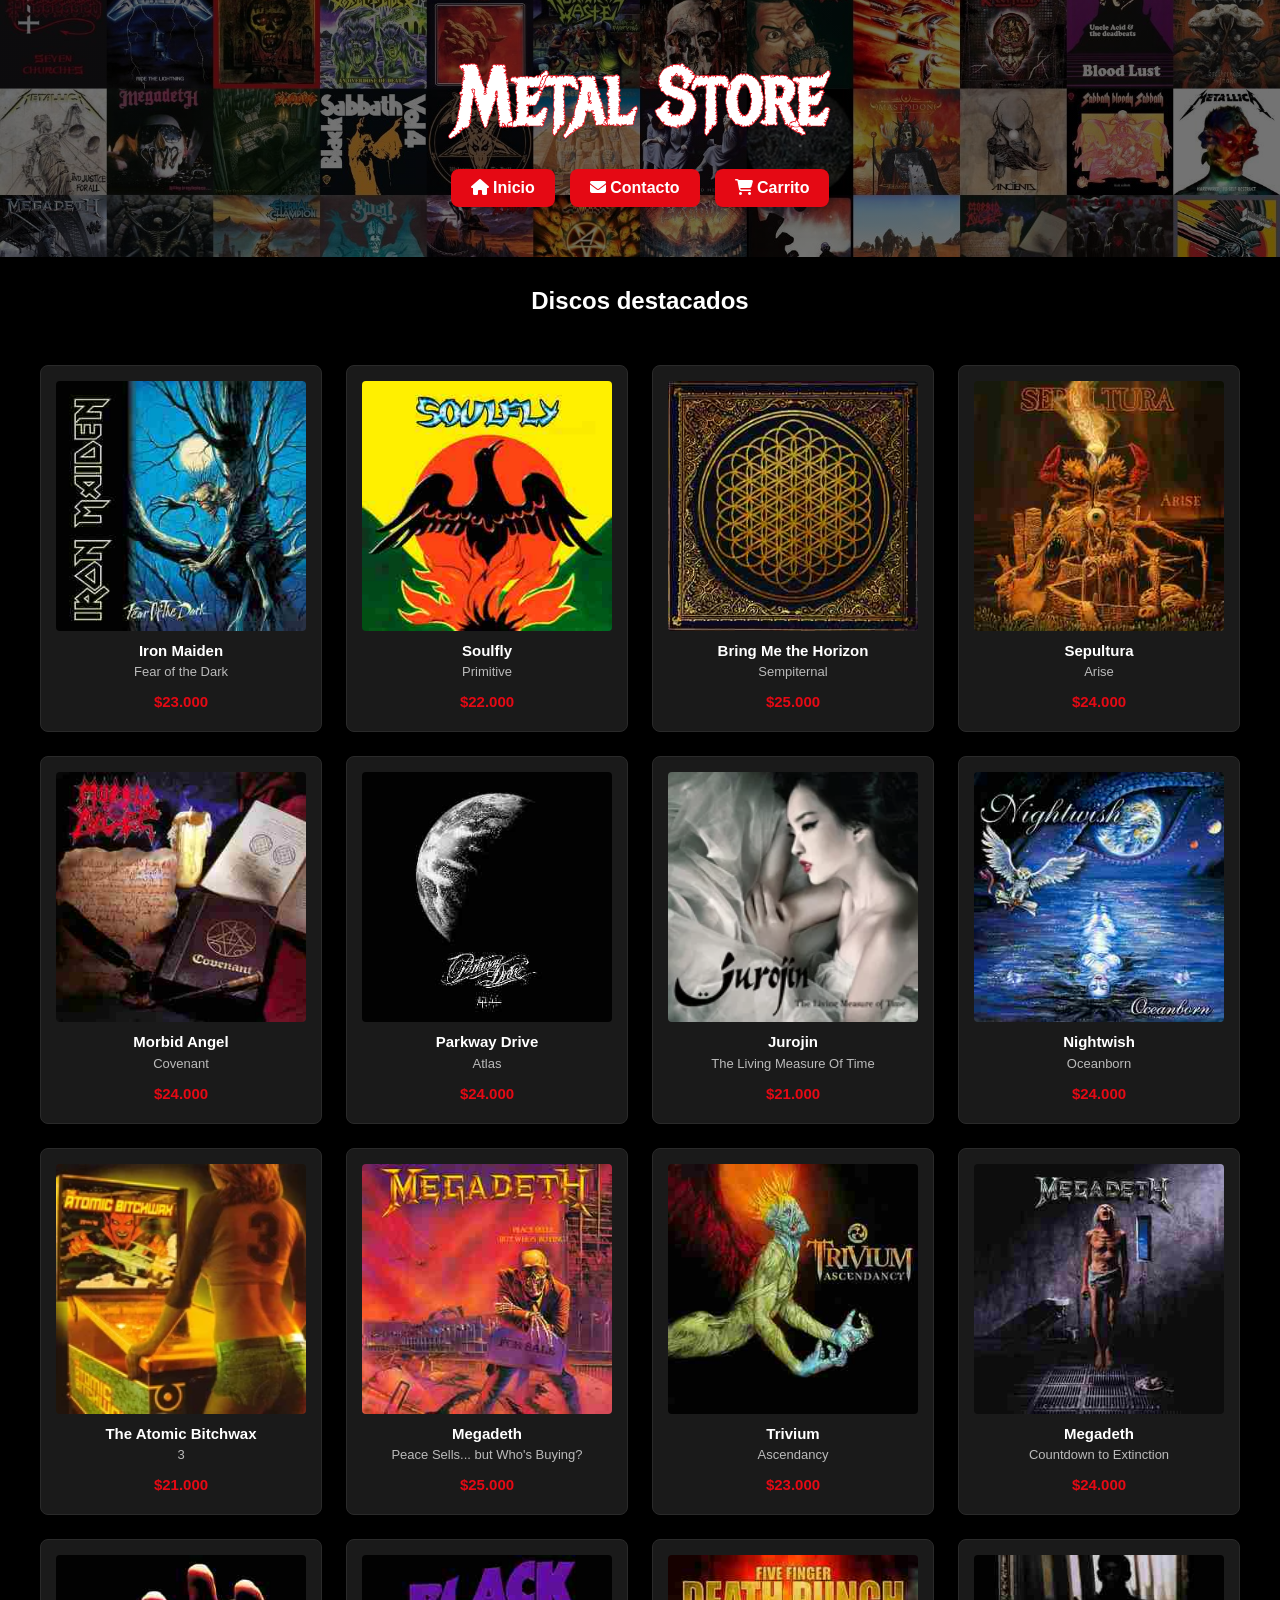
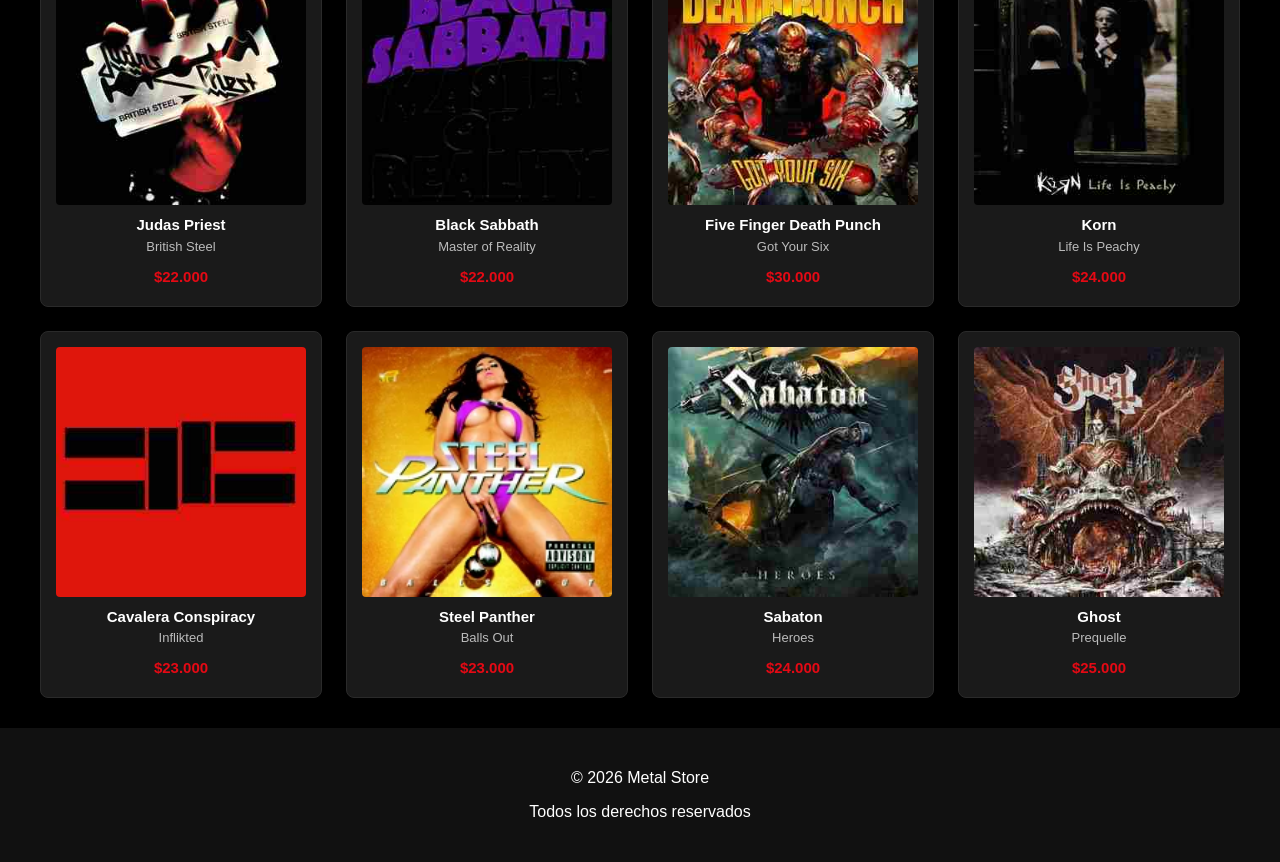
<file: index.html>
<!DOCTYPE html>
<html lang="en">
    <head>
        <title>Metal Store</title>
        <meta charset="UTF-8">
        <meta name="viewport" content="width=device-width, initial-scale=1">
        <link href="css/styles.css" rel="stylesheet">
        <link rel="stylesheet" href="https://cdnjs.cloudflare.com/ajax/libs/font-awesome/6.5.2/css/all.min.css"> 
        <link href="https://fonts.googleapis.com/css2?family=Metal+Mania&display=swap" rel="stylesheet">
    </head>
    <body>
        <header>
            <div>
                <h1>
                    <a href="index.html">Metal Store</a>
                </h1>
            </div>

            <nav>
                <ul>
                    <li>
                        <a href="index.html">
                            <i class="fa-solid fa-house"></i>
                            Inicio
                        </a>
                    </li>

                    <li>
                        <a href="pages/contacto.html">
                            <i class="fa-solid fa-envelope"></i>
                            Contacto
                        </a>
                    </li>
                </ul>
            </nav>

        </header>
        <main>
            <h2>Discos destacados</h2>
            <section id="lista-discos">
                <p>Cargando discos...</p>
            </section>
        </main>
        <footer> 
            <p>&copy; 2026 Metal Store</p> 
            <p>Todos los derechos reservados</p> 
        </footer>

        <script type="module" src="js/index.js"></script>

    </body>
</html>
</file>
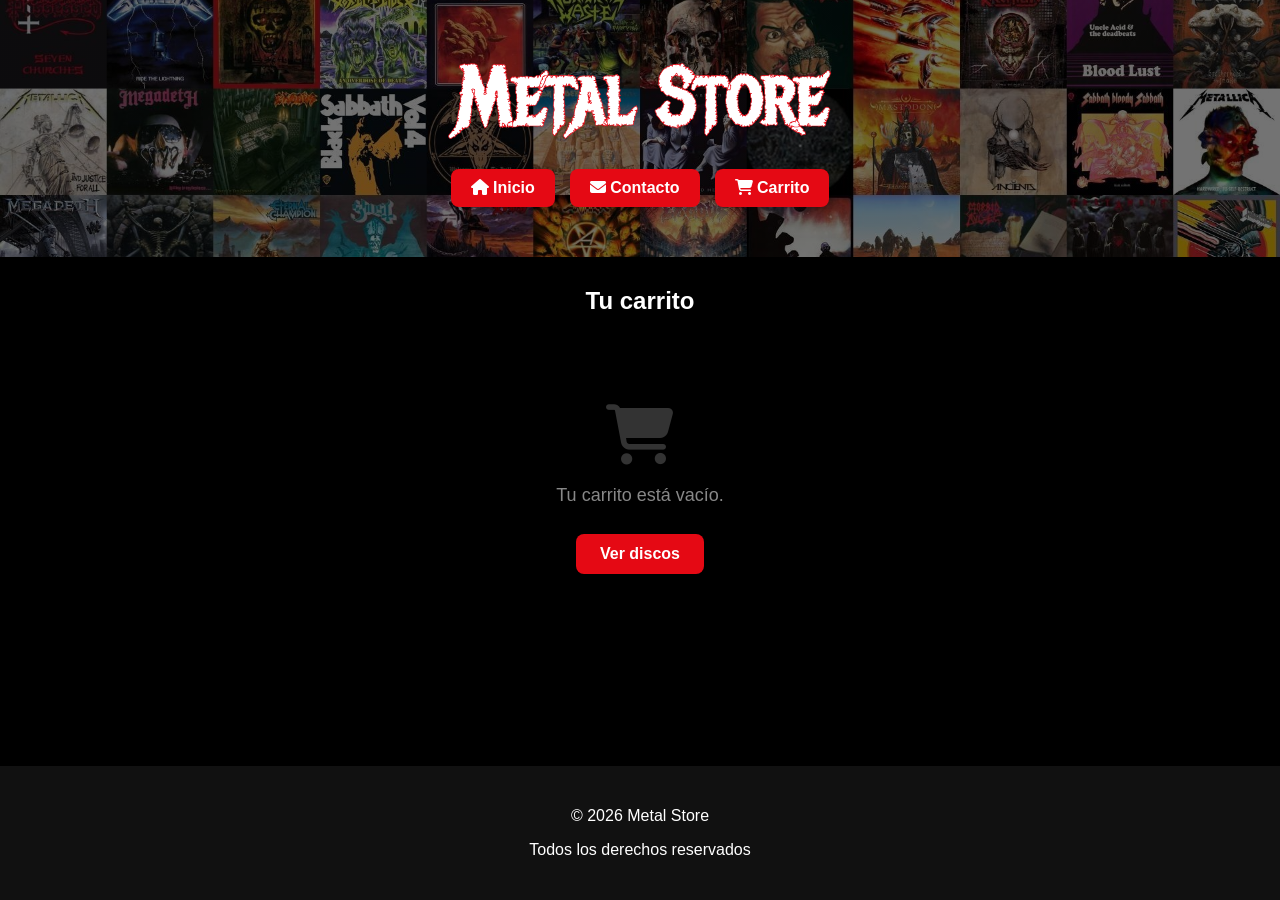
<file: pages/carrito.html>
<!DOCTYPE html>
<html lang="es">
<head>
    <title>Carrito - Metal Store</title>
    <meta charset="UTF-8">
    <meta name="viewport" content="width=device-width, initial-scale=1">
    <link href="../css/styles.css" rel="stylesheet">
    <link rel="stylesheet" href="https://cdnjs.cloudflare.com/ajax/libs/font-awesome/6.5.2/css/all.min.css">
    <link href="https://fonts.googleapis.com/css2?family=Metal+Mania&display=swap" rel="stylesheet">
</head>
<body>

    <header>
        <div>
            <h1>
                <a href="../index.html">Metal Store</a>
            </h1>
        </div>

        <nav>
            <ul>
                <li>
                    <a href="../index.html">
                        <i class="fa-solid fa-house"></i>
                        Inicio
                    </a>
                </li>

                <li>
                    <a href="contacto.html">
                        <i class="fa-solid fa-envelope"></i>
                        Contacto
                    </a>
                </li>
            </ul>
        </nav>
    </header>

    <main>
        <h2>Tu carrito</h2>

        <section id="carrito-contenido">
            <p>Cargando...</p>
        </section>

        <section id="carrito-resumen"></section>
    </main>

    <footer>
        <p>&copy; 2026 Metal Store</p>
        <p>Todos los derechos reservados</p>
    </footer>

    <script type="module" src="../js/carritoPage.js"></script>

</body>
</html>
</file>
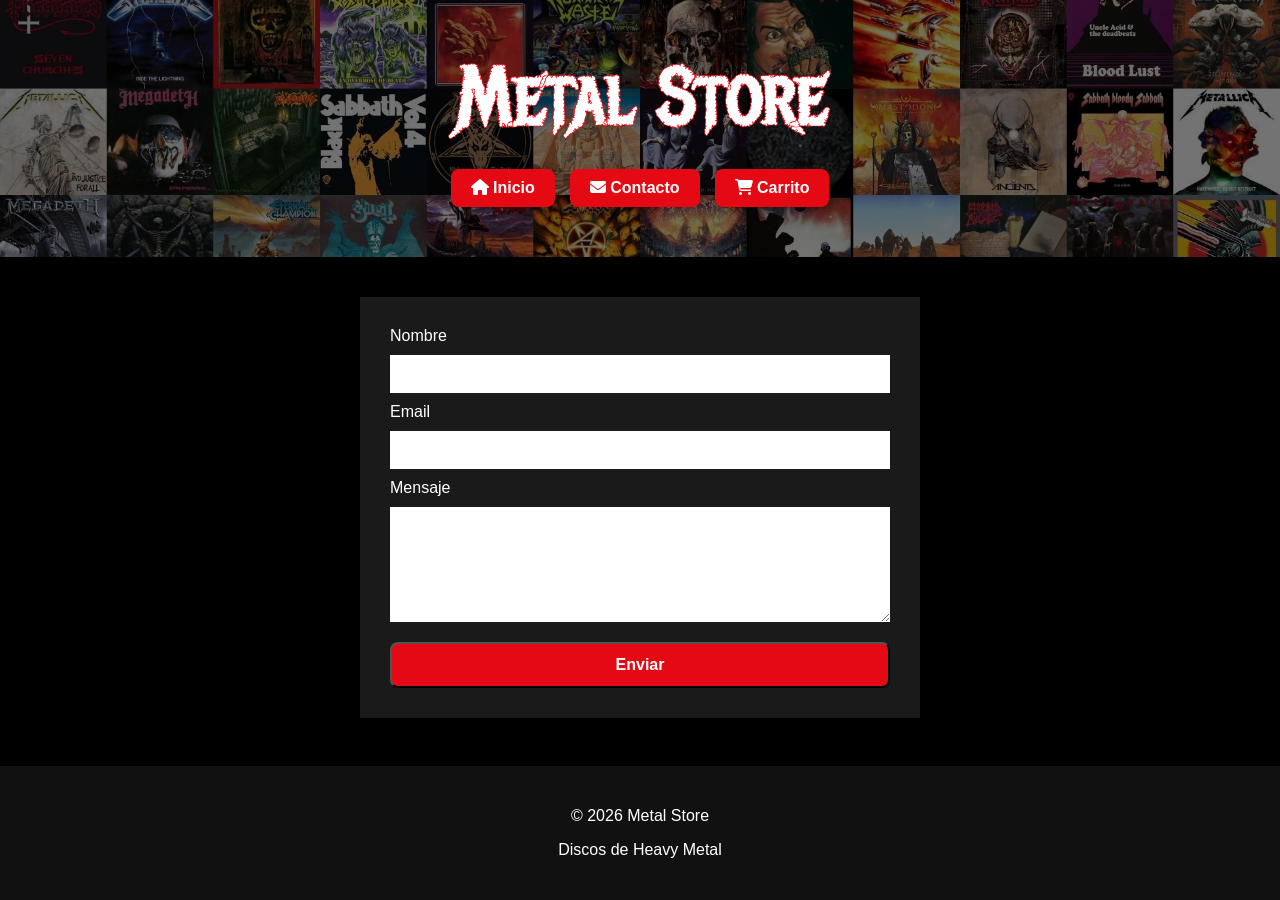
<file: pages/contacto.html>
<!DOCTYPE html>
<html lang="en">
    <head>
        <title>Metal Store</title>
        <meta charset="UTF-8">
        <meta name="viewport" content="width=device-width, initial-scale=1">
        <link href="../css/styles.css" rel="stylesheet">
        <link rel="stylesheet" href="https://cdnjs.cloudflare.com/ajax/libs/font-awesome/6.5.2/css/all.min.css"> 
        <link href="https://fonts.googleapis.com/css2?family=Metal+Mania&display=swap" rel="stylesheet">
    </head>
    <body>
        <header>
        <div>
            <h1>
                <a href="../index.html">Metal Store</a>
            </h1>

            </div>

            <nav>
                <ul>
                    <li>
                        <a href="../index.html">
                            <i class="fa-solid fa-house"></i>
                            Inicio
                        </a>
                    </li>

                    <li>
                        <a href="contacto.html">
                            <i class="fa-solid fa-envelope"></i>
                            Contacto
                        </a>
                    </li>
                </ul>
        </nav>
        </header>
        <main>
            <form action="https://formsubmit.co/cmc1476@gmail.com" method="POST">

                <input type="hidden" name="_next" value="https://chris1476.github.io/MetalStore/index.html">

                <label for="name">Nombre</label>
                <input type="text" id="name" name="name" required>

                <label for="email">Email</label>
                <input type="email" id="email" name="email" required>

                <label for="message">Mensaje</label>
                <textarea id="message" name="message" rows="5" required></textarea>

                <button type="submit">Enviar</button>

            </form>
        </main>
        <footer> 
            <p>&copy; 2026 Metal Store</p> 
            <p>Discos de Heavy Metal</p> 
        </footer>
        <script type="module" src="../js/contacto.js"></script>
    </body>
</html>
</file>
<file: css/styles.css>
body {
    margin: 0;
    background-color: #000;
    font-family: Arial, sans-serif;

    min-height: 100vh;
    display: flex;
    flex-direction: column;
}

header {
    background-image: 
        linear-gradient(rgba(0, 0, 0, 0.55), rgba(0, 0, 0, 0.55)),
        url("../img/fondo-metal.jpg");

    background-size: cover;
    background-position: center;

    display: flex;
    flex-direction: column;
    align-items: center;

    padding: 50px 30px;
}

header div {
    color: white;
    text-align: center;
}

header h1 {
    font-family: "Metal Mania", cursive;
    font-size: 80px;
    margin: 0;
    
    -webkit-text-stroke: 0.7px #e50914;

    animation: aparecer 2s ease;
}


@keyframes aparecer {
    from {
        opacity: 0;
        transform: scale(0.7);
    }

    to {
        opacity: 1;
        transform: scale(1);
    }
}

header h1 a {
    color: white;
    text-decoration: none;
}

header p {
    font-size: 20px;
}

main h2 {
    color: white;
    text-align: center;
    margin-top: 30px;
}

nav ul {
    display: flex;
    gap: 15px;

    list-style: none;
    margin: 20px 0 0;
    padding: 0;
}

nav a {
    display: inline-block;

    background-color: #e50914;
    color: white;

    text-decoration: none;
    font-weight: bold;

    border-radius: 8px;
    padding: 10px 20px;
}

nav a:hover {
    background-color: #b20710;
}
section {
    display: grid;
    grid-template-columns: repeat(auto-fill, minmax(240px, 1fr));
    gap: 24px;
    padding: 30px 40px;
}

article {
    background-color: #1a1a1a;
    color: white;

    padding: 15px;
    text-align: center;
    box-sizing: border-box;

    display: flex;
    flex-direction: column;
    border-radius: 8px;
    border: 1px solid #2a2a2a;
    transition: transform 0.2s, border-color 0.2s;
}

article img {
    width: 100%;
    aspect-ratio: 1 / 1;
    object-fit: cover;
    border-radius: 4px;
    display: block;
}

article h3 {
    margin: 10px 0 4px;
    font-size: 15px;
    line-height: 1.3;
}

article p {
    margin: 0 0 6px;
    font-size: 13px;
    color: #bbb;
}

article p:last-child {
    color: #e50914;
    font-weight: bold;
    font-size: 15px;
    margin-top: auto;
    padding-top: 8px;
}

article:hover {
    transform: scale(1.03);
    border-color: #e50914;
}

.disco-link {
    text-decoration: none;
}

footer {
    background-color: #111;
    color: white;
    text-align: center;
    padding: 25px;
    margin-top: auto;
}


/* FORMULARIO */

form {
    width: 500px;
    margin: 40px auto;
    padding: 30px;

    background-color: #1a1a1a;
    color: white;

    display: flex;
    flex-direction: column;
    gap: 10px;
}

form input,
form textarea {
    padding: 10px;
    border: none;
    font-size: 16px;
}

form textarea {
    resize: vertical;
}

form button {
    margin-top: 10px;
    padding: 12px;

    background-color: #e50914;
    color: white;

    border-radius: 8px;
    font-size: 16px;
    font-weight: bold;

    cursor: pointer;
}

form button:hover {
    background-color: #b20710;
}


/* DETALLE DE ALBUM */

#detalle-album {
    display: flex;
    justify-content: center;
    padding: 30px;
}

#detalle-album article {
    display: flex;
    gap: 30px;
    align-items: flex-start;
    width: auto;
    max-width: 750px;
    text-align: left;
    background-color: #1a1a1a;
    border: 1px solid #333;
    border-radius: 12px;
    padding: 25px;
}

#detalle-album article img {
    width: 200px;
    height: 200px;
    object-fit: cover;
    border-radius: 8px;
    flex-shrink: 0;
}

#detalle-album article div {
    display: flex;
    flex-direction: column;
    gap: 8px;
}

#detalle-album article h3 {
    font-family: "Metal Mania", cursive;
    font-size: 28px;
    color: #e50914;
    margin: 0;
}

#detalle-album article p {
    color: #ccc;
    margin: 0;
    font-size: 15px;
}

#detalle-album article p:first-of-type {
    color: white;
    font-size: 18px;
    font-weight: bold;
}

/* LISTA DE CANCIONES */

#lista-temas {
    display: block;
    max-width: 750px;
    margin: 0 auto;
    padding: 10px 30px 40px;
}

#lista-temas h2 {
    color: #e50914;
    font-family: "Metal Mania", cursive;
    font-size: 24px;
    border-bottom: 1px solid #333;
    padding-bottom: 10px;
    margin-bottom: 15px;
    text-align: left;
}

#lista-temas ol {
    padding-left: 20px;
    margin: 0;
}

#lista-temas li {
    color: #ddd;
    padding: 10px 8px;
    border-bottom: 1px solid #2a2a2a;
    font-size: 15px;
    transition: background 0.2s;
}

#lista-temas li:hover {
    background-color: #1a1a1a;
    color: white;
    border-radius: 6px;
}

#lista-temas li span {
    color: #888;
    font-size: 13px;
    margin-left: 8px;
}


/* CARRITO - NAV CONTADOR */

#nav-carrito {
    position: relative;
}

.carrito-badge {
    display: none;
    position: absolute;
    top: -8px;
    right: -10px;

    background-color: #fff;
    color: #e50914;

    font-size: 11px;
    font-weight: bold;
    line-height: 1;

    min-width: 18px;
    height: 18px;
    border-radius: 50%;

    align-items: center;
    justify-content: center;
    padding: 2px;
}

/* ===== BOTON COMPRAR ===== */

.btn-comprar {
    display: inline-flex;
    align-items: center;
    gap: 8px;

    margin-top: 15px;
    padding: 12px 22px;

    background-color: #e50914;
    color: white;

    border: none;
    border-radius: 8px;
    font-size: 15px;
    font-weight: bold;
    cursor: pointer;
    transition: background 0.2s, transform 0.1s;
}

.btn-comprar:hover {
    background-color: #b20710;
    transform: scale(1.03);
}

.btn-comprar:active {
    transform: scale(0.97);
}

/* ===== CONFIRMACION ===== */

.toast {
    position: fixed;
    bottom: 30px;
    right: 30px;
    z-index: 1000;

    background-color: #1a1a1a;
    color: #fff;
    border-left: 4px solid #e50914;

    padding: 14px 22px;
    border-radius: 8px;
    font-size: 15px;
    display: flex;
    align-items: center;
    gap: 10px;

    opacity: 0;
    transform: translateY(20px);
    transition: opacity 0.3s ease, transform 0.3s ease;
    pointer-events: none;
}

.toast i {
    color: #e50914;
    font-size: 18px;
}

.toast-visible {
    opacity: 1;
    transform: translateY(0);
}

/* PAGINA CARRITO */

#carrito-contenido {
    display: block;
    max-width: 900px;
    margin: 0 auto;
    padding: 10px 30px;
}

.carrito-tabla {
    width: 100%;
    border-collapse: collapse;
    color: #ddd;
    font-size: 15px;
}

.carrito-tabla thead tr {
    border-bottom: 2px solid #e50914;
    color: #e50914;
    text-transform: uppercase;
    font-size: 13px;
    letter-spacing: 0.5px;
}

.carrito-tabla th,
.carrito-tabla td {
    padding: 14px 10px;
    text-align: left;
    vertical-align: middle;
}

.carrito-tabla tbody tr {
    border-bottom: 1px solid #2a2a2a;
    transition: background 0.2s;
}

.carrito-tabla tbody tr:hover {
    background-color: #1a1a1a;
}

.carrito-img {
    width: 60px;
    height: 60px;
    object-fit: cover;
    border-radius: 6px;
}

.btn-eliminar {
    background: none;
    border: 1px solid #555;
    color: #aaa;
    border-radius: 6px;
    padding: 7px 10px;
    cursor: pointer;
    transition: border-color 0.2s, color 0.2s;
}

.btn-eliminar:hover {
    border-color: #e50914;
    color: #e50914;
}

/* RESUMEN DEL CARRITO */

#carrito-resumen {
    max-width: 900px;
    margin: 0 auto;
    padding: 10px 30px 50px;
}

.carrito-resumen-box {
    display: flex;
    justify-content: flex-end;
    align-items: center;
    gap: 20px;
    flex-wrap: wrap;
    border-top: 1px solid #333;
    padding-top: 20px;
}

.carrito-total {
    color: white;
    font-size: 20px;
    margin: 0;
}

.carrito-total strong {
    color: #e50914;
    font-size: 24px;
}

.carrito-acciones {
    display: flex;
    gap: 12px;
}

.btn-vaciar {
    display: inline-flex;
    align-items: center;
    gap: 8px;
    padding: 11px 20px;
    background: none;
    color: #aaa;
    border: 1px solid #555;
    border-radius: 8px;
    font-size: 14px;
    cursor: pointer;
    transition: border-color 0.2s, color 0.2s;
}

.btn-vaciar:hover {
    border-color: #e50914;
    color: #e50914;
}

.btn-pagar {
    display: inline-flex;
    align-items: center;
    gap: 8px;
    padding: 11px 24px;
    background-color: #e50914;
    color: white;
    border: none;
    border-radius: 8px;
    font-size: 15px;
    font-weight: bold;
    cursor: pointer;
    transition: background 0.2s, transform 0.1s;
}

.btn-pagar:hover {
    background-color: #b20710;
    transform: scale(1.03);
}

/* CARRITO VACIO / PAGO CONFIRMADO */

.carrito-vacio {
    text-align: center;
    padding: 60px 20px;
    color: #888;
}

.carrito-vacio i {
    font-size: 60px;
    color: #333;
    display: block;
    margin-bottom: 20px;
}

.carrito-vacio p {
    font-size: 18px;
    margin: 8px 0;
}

.pago-confirmado i {
    color: #e50914 !important;
}

.pago-confirmado p {
    color: #ddd;
}

.btn-volver {
    display: inline-block;
    margin-top: 20px;
    padding: 11px 24px;
    background-color: #e50914;
    color: white;
    text-decoration: none;
    border-radius: 8px;
    font-weight: bold;
    transition: background 0.2s;
}

.btn-volver:hover {
    background-color: #b20710;
}

/* MODAL PORTADA */

.portada-clickeable {
    cursor: zoom-in;
    transition: transform 0.2s, box-shadow 0.2s;
}

.portada-clickeable:hover {
    transform: scale(1.04);
    box-shadow: 0 0 20px rgba(229, 9, 20, 0.5);
}

.modal-overlay {
    display: flex;
    align-items: center;
    justify-content: center;

    position: fixed;
    inset: 0;
    z-index: 2000;

    background-color: rgba(0, 0, 0, 0.88);
    backdrop-filter: blur(4px);

    opacity: 0;
    pointer-events: none;
    transition: opacity 0.25s ease;
}

.modal-overlay.modal-visible {
    opacity: 1;
    pointer-events: all;
}

.modal-overlay img {
    max-width: 90vw;
    max-height: 85vh;
    border-radius: 10px;

    transform: scale(0.85);
    transition: transform 0.25s ease;
}

.modal-overlay.modal-visible img {
    transform: scale(1);
}

.modal-cerrar {
    position: absolute;
    top: 20px;
    right: 25px;

    background: none;
    border: none;
    color: white;
    font-size: 32px;
    cursor: pointer;
    opacity: 0.7;
    transition: opacity 0.2s, transform 0.2s;
    line-height: 1;
}

.modal-cerrar:hover {
    opacity: 1;
    transform: scale(1.2);
}
</file>
